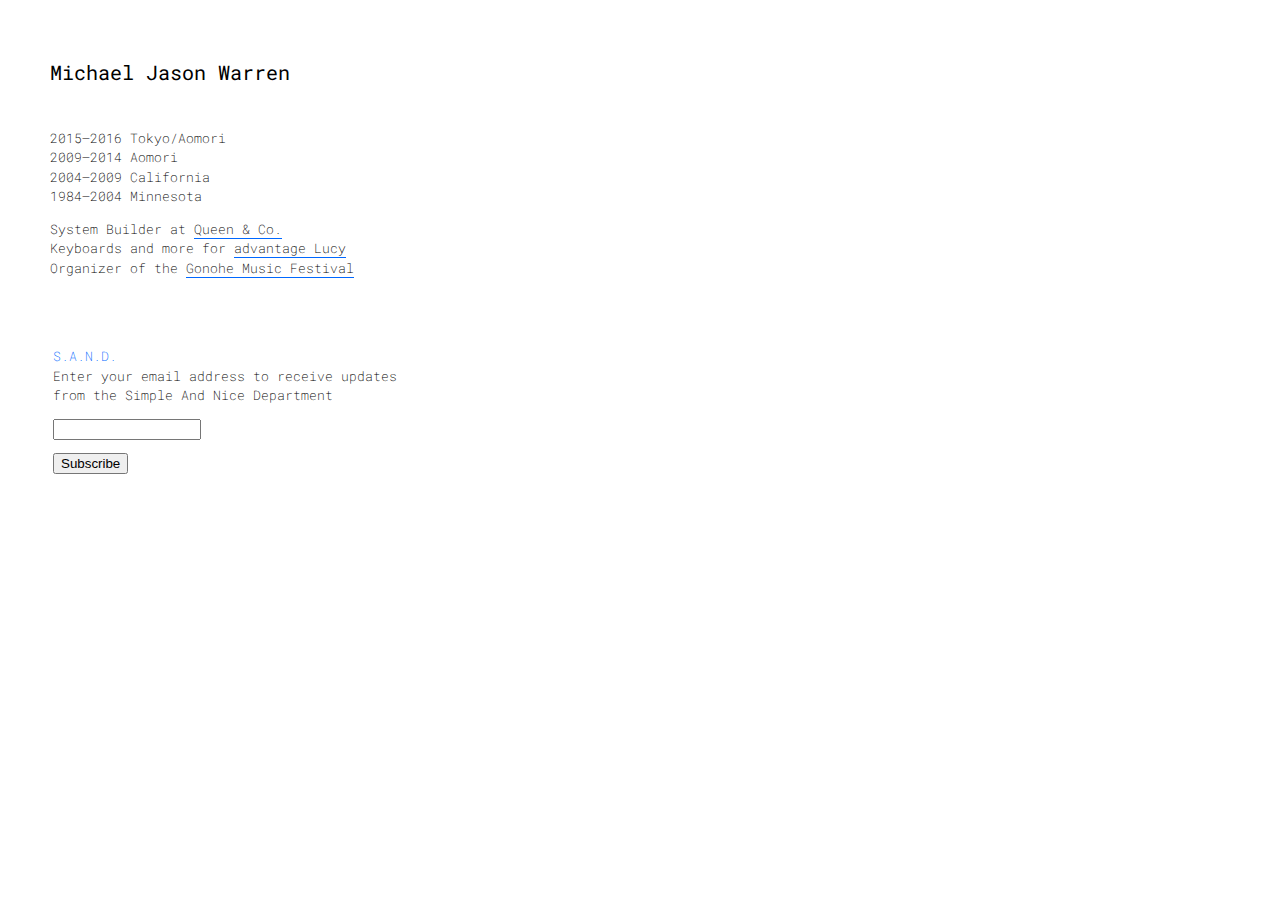
<file: index.html>
<!doctype html>
<html>
  <head>
    <meta charset="utf-8">
   <link href='http://fonts.googleapis.com/css?family=Roboto+Mono' rel='stylesheet' type='text/css'>
    <link rel="stylesheet" type="text/css" href="css/style3.css">
    <link rel="icon" href="favicon.png" type="image/x-icon">
    <style>
      body {
        font-family: 'Roboto Mono', serif;
        font-size: 13px;
      }
    </style>
  <title>Michael Jason Warren</title>
  </head>
  <body>
         <header>
        <h1 class="name">Michael Jason Warren</h1>
      </header>
      <article>
        <br><p>2015–2016 Tokyo/Aomori<br>2009–2014 Aomori<br>2004–2009 California<br>1984–2004 Minnesota</p>
        <p>System Builder at <a href="http://queenand.co" target="_blank">Queen & Co.</a>
        <br>Keyboards and more for <a href="http://www.advantagelucy.com" target="_blank">advantage Lucy</a>
        <br>Organizer of the <a href="http://www.gonohemusicfestival.com">Gonohe Music Festival</a></p>
        <p><div style="display:none;">Currently collecting <a href="http://mjwarren.github.io/hello/1000.html">1,000 Songs</a></div></p>
      </article>
      
      <footer>
      
        <form style="border:0px solid #ccc;padding:3px;text-align:left;" action="https://tinyletter.com/sand" method="post" target="popupwindow" onsubmit="window.open('https://tinyletter.com/sand', 'popupwindow', 'scrollbars=yes,width=800,height=600');return true"><p><label for="tlemail"><a href="https://tinyletter.com/sand" target="_blank">S.A.N.D.</a><br>Enter your email address to receive updates<br>from the Simple And Nice Department</label></p><p><input type="text" style="width:140px" name="email" id="tlemail" /></p><input type="hidden" value="1" name="embed"/><input type="submit" value="Subscribe" /></form>
         

      <ul class="meta inline-list">
        <li style="display:none;"><a href="https://www.mixcloud.com/themichaelwarren/" target="_blank">mixcloud</a></li>
      </ul>
    </footer>
  
  <script async src='https://pepper.swat.io/embed.js?[base64]'></script>  
 </body>
</html>
</file>
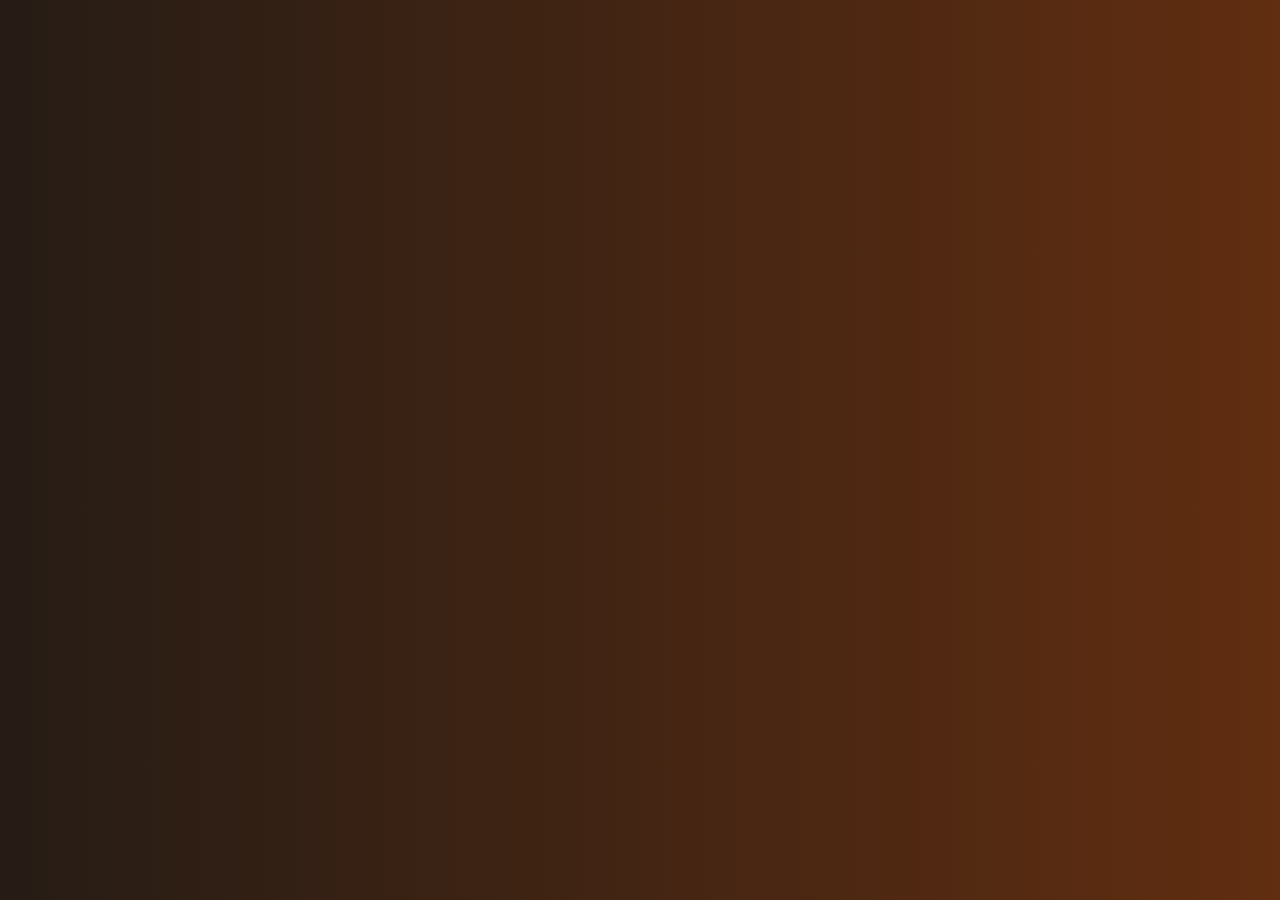
<file: gradient1.html>
<!doctype html>
<html>
  <head>
    <meta charset="utf-8">
    <link rel="stylesheet" type="text/css" href="css/style4.css">
    <link rel="icon" href="favicon.png" type="image/x-icon">
    <title>MJW</title>
  </head>
  <body>
  </body>
</html>
</file>
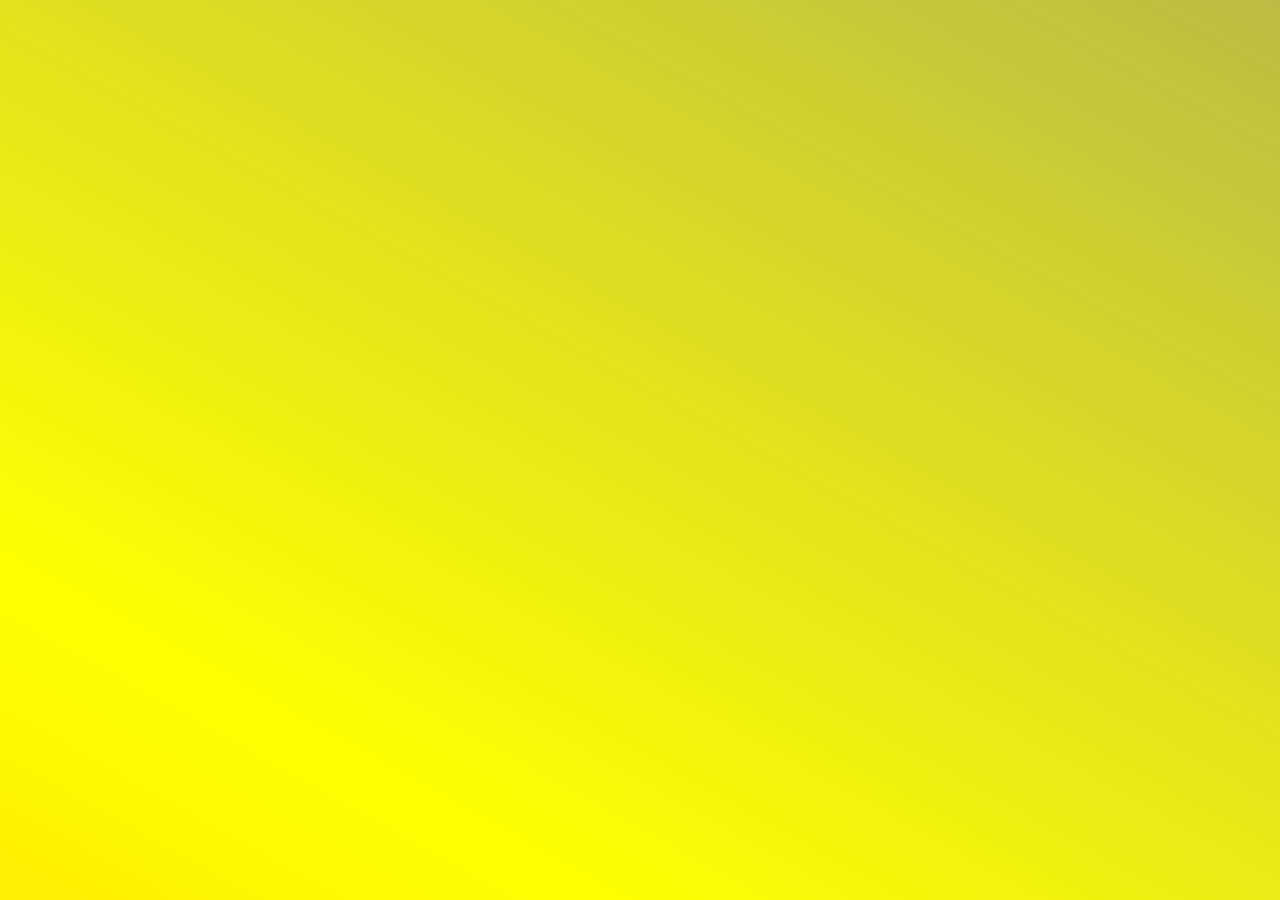
<file: gradient2.html>
<!doctype html>
<html>
  <head>
    <meta charset="utf-8">
    <link rel="stylesheet" type="text/css" href="css/style2.css">
    <link rel="icon" href="favicon.png" type="image/x-icon">
    <title>MJW</title>
  </head>
  <body>
  </body>
</html>
</file>
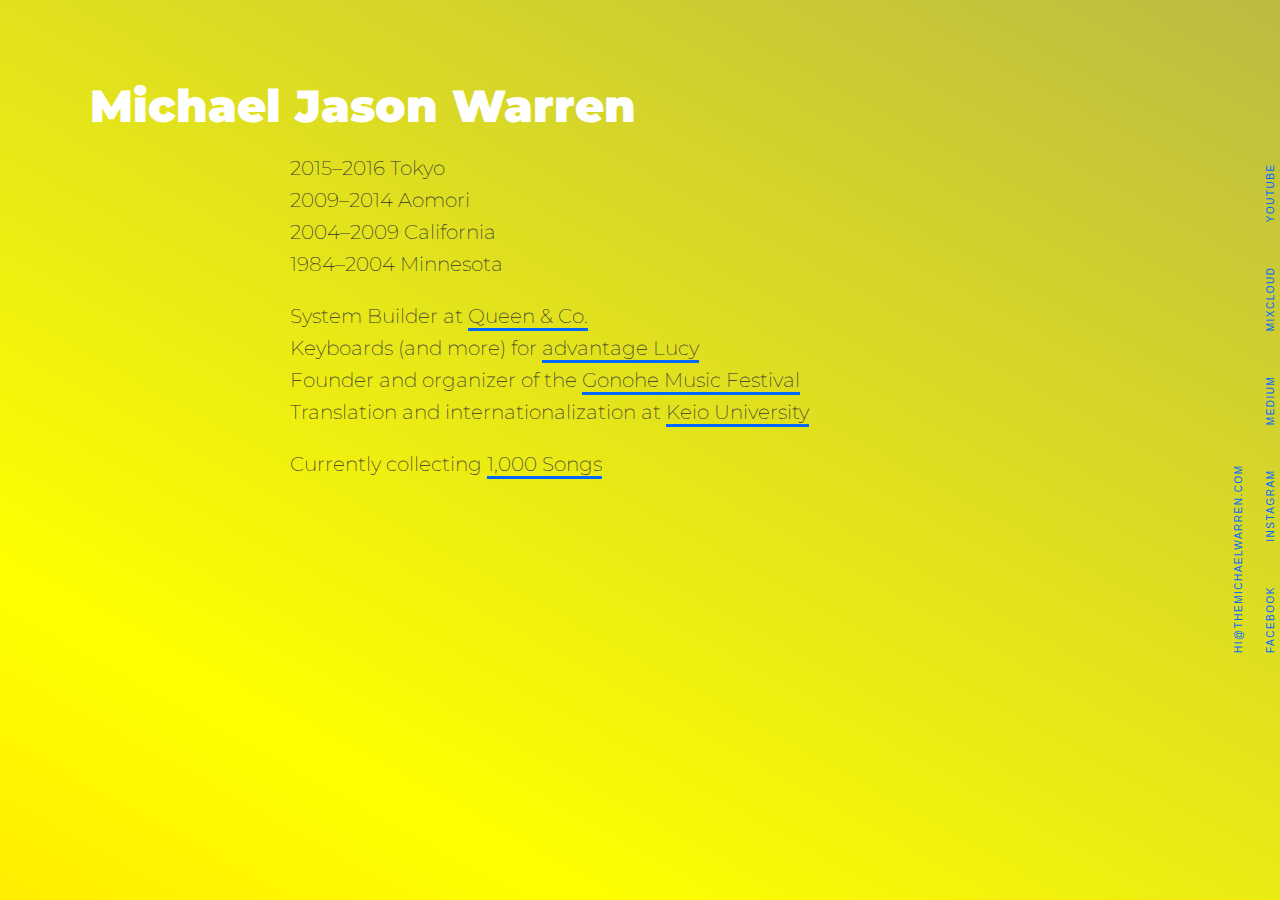
<file: old-index.html>
<!doctype html>
<html>
  <head>
    <meta charset="utf-8">
   <link href='http://fonts.googleapis.com/css?family=Source+Sans+Pro:400,700|Montserrat' rel='stylesheet' type='text/css'>
    <link rel="stylesheet" type="text/css" href="css/style2.css">
    <link rel="icon" href="favicon.png" type="image/x-icon">
    <title>MJW</title>
  </head>
  <body>
<div stlye="display:none;">
    <div class="wrapper">
    <div class="container">
      <header>
        <h1 class="name">Michael Jason Warren</h1>
      </header>
      <article>
        <p>2015–2016 Tokyo<br>2009–2014 Aomori<br>2004–2009 California<br>1984–2004 Minnesota</p>
        <p>System Builder at <a href="http://queenand.co" target="_blank">Queen & Co.</a>
        <br>Keyboards (and more) for <a href="http://www.advantagelucy.com" target="_blank">advantage Lucy</a>
        <br>Founder and organizer of the <a href="http://www.gonohemusicfestival.com">Gonohe Music Festival</a>
        <br>Translation and internationalization at <a href="http://www.global.keio.ac.jp/en/">Keio University</a></p>
        <p>Currently collecting <a href="http://mjwarren.github.io/hello/1000.html">1,000 Songs</a></p>
      </article>

    <footer>
      <ul class="meta inline-list">
        <li><a href="mailto:hi@themichaelwarren.com">hi@themichaelwarren.com</a></li><br>
        <li><a href="http://www.facebook.com/themichaelwarren" target="_blank">facebook</a></li>
        <li><a href="http://www.instagram.com/themichaelwarren" target="_blank">instagram</a></li>
        <li><a href="https://medium.com/@mjw" target="_blank">medium</a></li>
        <li><a href="https://www.mixcloud.com/themichaelwarren/" target="_blank">mixcloud</a></li>
        <li><a href="https://www.youtube.com/user/HonestPeople" target="_blank">youtube</a></li>
      </ul>
    </footer>
  </div>
  </div>
  </body>
</html>
</file>
<file: css/style3.css>
body {margin: 0 auto; line-height: 1.5em; padding: 50px; box-sizing: border-box; color: #000000; overflow: auto;}
body, html { height:100%; overflow:visible; } 

.wrapper {box-sizing: border-box; height: 100%; overflow: auto; }


a {text-decoration: none; color: #000; border-bottom: 1px solid #0068FF;}
a:hover {color: #0068FF}
p {font-weight: 200; font-size: 13px;}

.name {font-family: Roboto+Mono; font-size: 20px; text-transform: none; font-weight: 400; padding: 0px; border: 0px solid #000000; color: #000000;}

.container {margin: 0 auto; width: 700px; padding: 120px 12px 50px; overflow: auto;}


.meta {text-transform: uppercase; font-family: Arial, Courier New, Source Sans Pro, sans-serif; font-size: 10px; letter-spacing: .15em;}
.meta a:hover {color: #000000;}

.inline-list {list-style: none; margin: 0; padding: 0;}
.inline-list li {display: inline-block;}

footer .inline-list li {margin-right: 40px;}
footer a {border: none; color: #0068FF;}
footer {bottom: 100%; right: 0px; padding: 40px 0 0 0; width: 600px; -webkit-transform: rotate(0deg);}
</file>
<file: css/style4.css>
body {font-family: Montserrat, Helvetica Neue, sans-serif; margin: 0 auto; line-height: 2em; padding: 12px; box-sizing: border-box; color: #fff; overflow: auto;}
body, html { height:100%; overflow:visible; } 
body {
	background: linear-gradient(270deg, #EFA00B, #D65108, #261C15);
	background-size: 600% 600%;
	-webkit-animation: Gradient 60s ease infinite;
	-moz-animation: Gradient 60s ease infinite;
	animation: Gradient 60s ease infinite;
}
	
    
    @-webkit-keyframes Gradient {
		0%{background-position:0% 50%}
		50%{background-position:100% 50%}
		100%{background-position:0% 50%}
	}
	@-moz-keyframes Gradient {
		0%{background-position:0% 50%}
		50%{background-position:100% 50%}
		100%{background-position:0% 50%}
	}
	@keyframes Gradient { 
		0%{background-position:0% 50%}
		50%{background-position:100% 50%}
		100%{background-position:0% 50%}
	}

.wrapper {box-sizing: border-box; height: 100%; overflow: auto; }


a {text-decoration: none; color: #fff; border-bottom: 3px solid #0068FF;}
a:hover {color: #0068FF}
p {font-weight: 200; font-size: 20px;}

.name {font-family: Montserrat; font-size: 45px; text-transform: none; font-weight: 900; padding: 0px; border: 0px solid #ffffff; color: #ffffff; display: inline-block; position: absolute; margin-bottom: 60px; top: 60px; left: 90px;}

.container {margin: 0 auto; width: 700px; padding: 120px 12px 50px; overflow: auto;}


.meta {text-transform: uppercase; font-family: Arial, Courier New, Source Sans Pro, sans-serif; font-size: 10px; letter-spacing: .15em;}
.meta a:hover {color: #fff;}

.inline-list {list-style: none; margin: 0; padding: 0;}
.inline-list li {display: inline-block;}

footer .inline-list li {margin-right: 40px;}
footer a {border: none; color: #0068FF;}
footer {margin: 0 auto; position: center; bottom: 100%; right: 0px; padding: 40px 0 0 0; width: 600px; -webkit-transform: rotate(0deg);}
</file>
<file: css/style2.css>
body {font-family: Montserrat, Helvetica Neue, sans-serif; margin: 0 auto; line-height: 2em; padding: 12px; box-sizing: border-box; color: #333; overflow: auto;}
body, html { height:100%; overflow:visible; } 
body {
	background: linear-gradient(209deg, #0000ff, #ffff00, #ff0000);
	background-size: 600% 600%;
	-webkit-animation: AnimationName 41s ease infinite;
	-moz-animation: AnimationName 41s ease infinite;
	animation: AnimationName 41s ease infinite;
}
	
    
@-webkit-keyframes AnimationName {
    0%{background-position:94% 0%}
    50%{background-position:7% 100%}
    100%{background-position:94% 0%}
}
@-moz-keyframes AnimationName {
    0%{background-position:94% 0%}
    50%{background-position:7% 100%}
    100%{background-position:94% 0%}
}
@keyframes AnimationName { 
    0%{background-position:94% 0%}
    50%{background-position:7% 100%}
    100%{background-position:94% 0%}
}

.wrapper {box-sizing: border-box; height: 100%; overflow: auto; }


a {text-decoration: none; color: #333; border-bottom: 3px solid #0068FF;}
a:hover {color: #0068FF}
p {font-weight: 200; font-size: 20px;}

.name {font-family: Montserrat; font-size: 45px; text-transform: none; font-weight: 900; padding: 0px; border: 0px solid #ffffff; color: #ffffff; display: inline-block; position: absolute; margin-bottom: 60px; top: 60px; left: 90px;}

.container {margin: 0 auto; width: 700px; padding: 120px 12px 50px; overflow: auto;}


.meta {text-transform: uppercase; font-family: Arial, Courier New, Source Sans Pro, sans-serif; font-size: 10px; letter-spacing: .15em;}
.meta a:hover {color: #333;}

.inline-list {list-style: none; margin: 0; padding: 0;}
.inline-list li {display: inline-block;}

footer .inline-list li {margin-right: 40px;}
footer a {border: none; color: #0068FF;}
footer {margin: 0 auto; position: absolute; bottom: 55%; right: -255px; padding: 40px 0 0 0; width: 600px; -webkit-transform: rotate(-90deg);}
</file>
